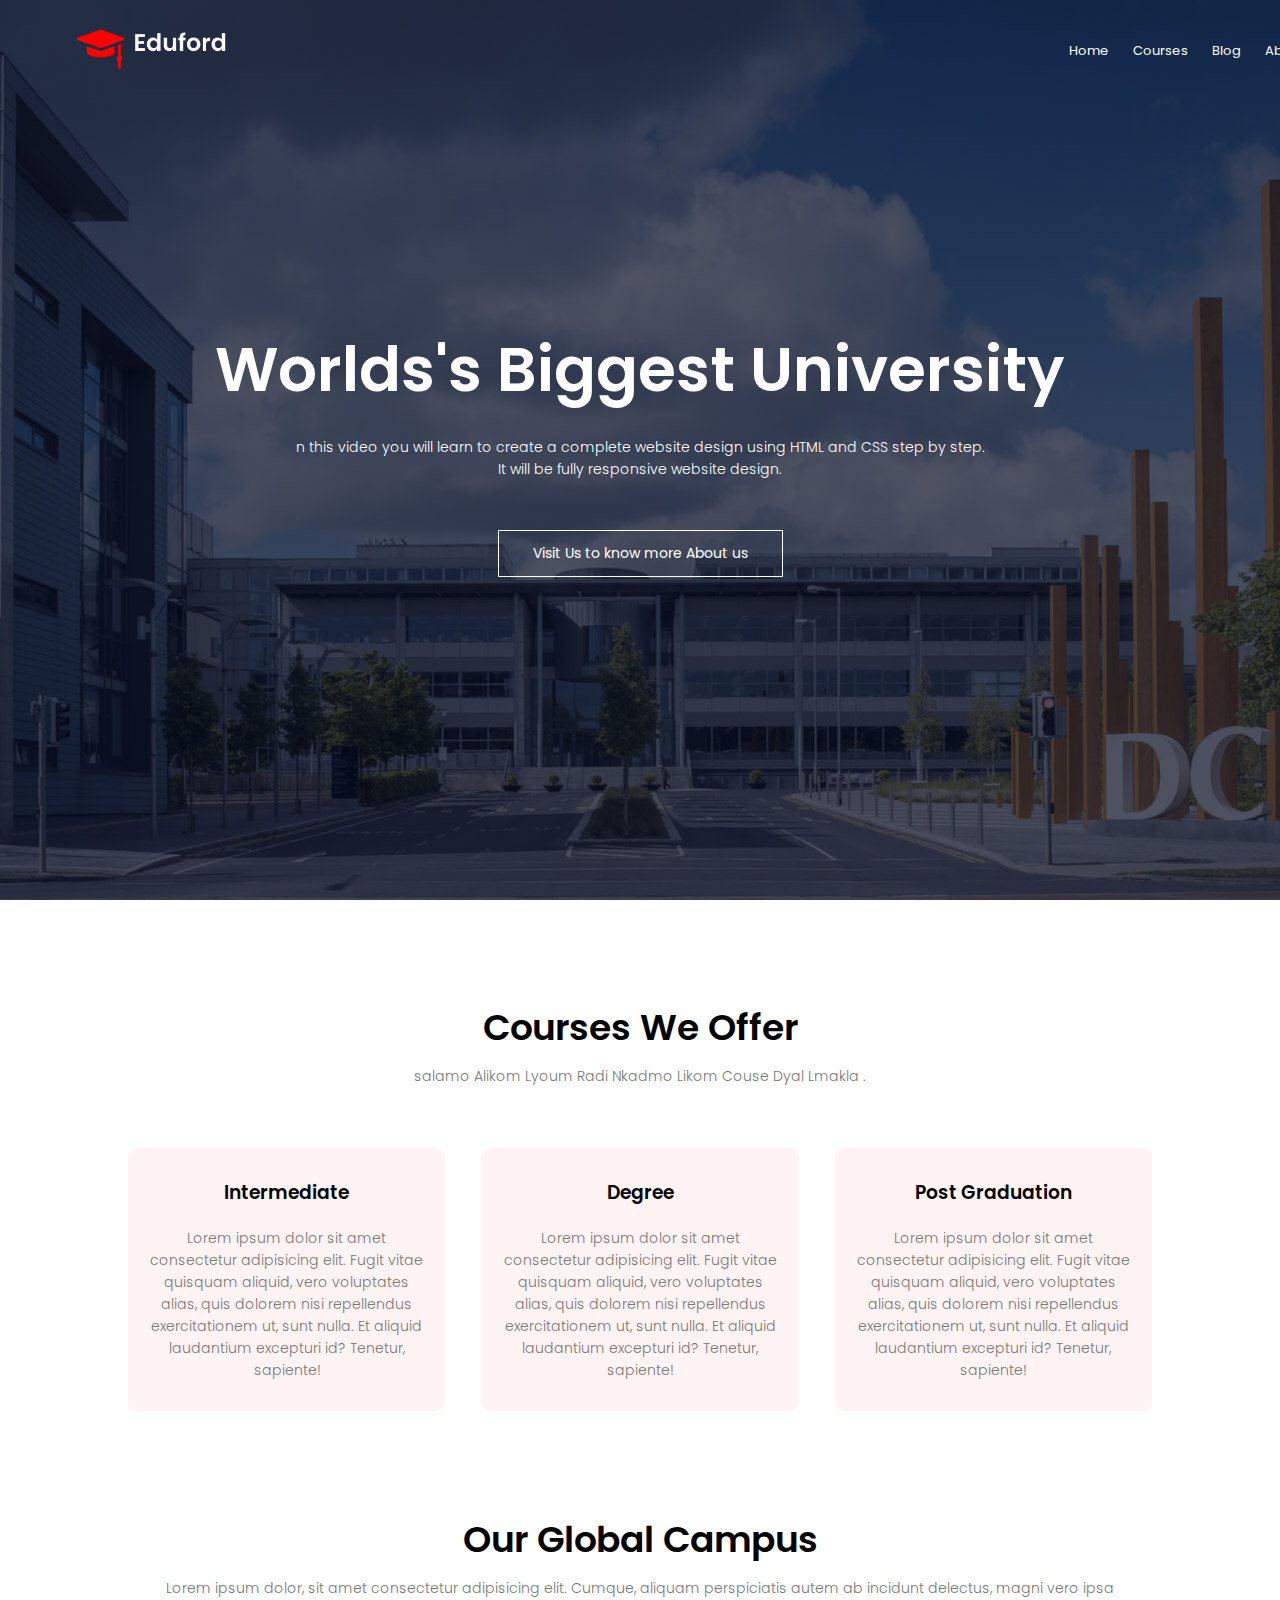
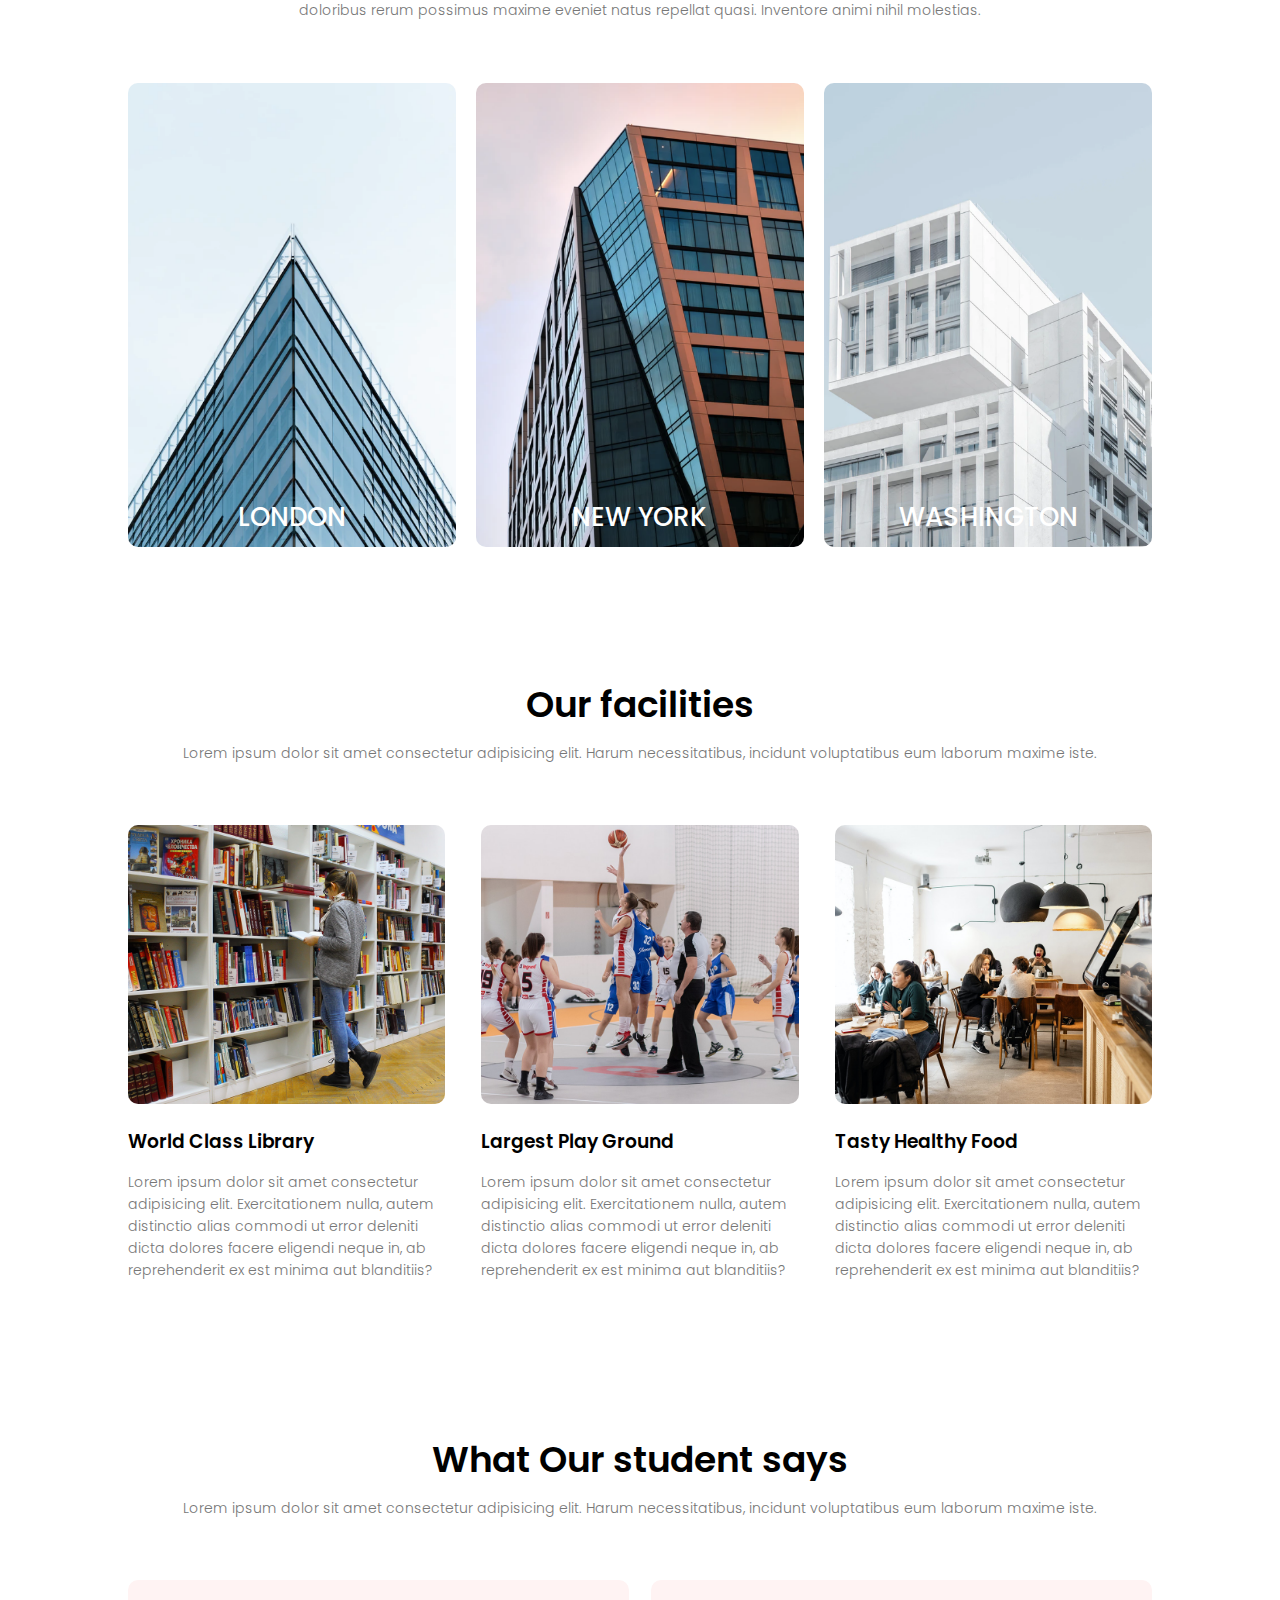
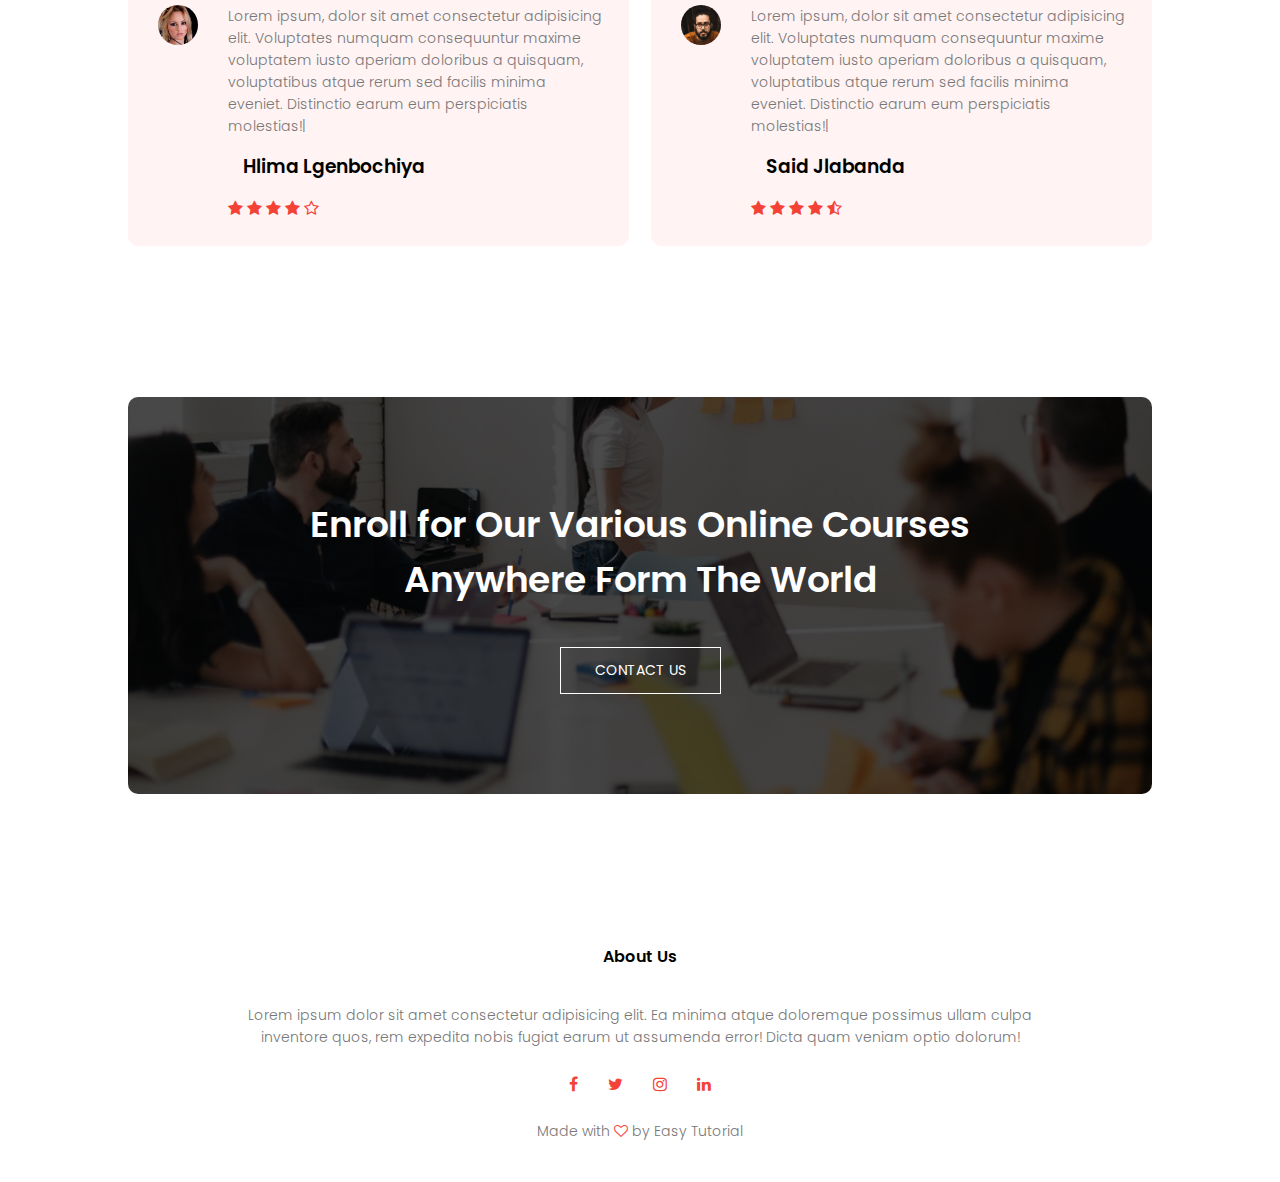
<file: index.html>
<!DOCTYPE html>
<html lang="en">

<head>
    <meta charset="UTF-8">
    <meta name="viewport" content="width=device-width, initial-scale=1.0">
    <title>Document</title>
    <link rel="stylesheet" href="style.css">
    <link rel="preconnect" href="https://fonts.googleapis.com">
    <link rel="preconnect" href="https://fonts.gstatic.com" crossorigin>
    <link
        href="https://fonts.googleapis.com/css2?family=Poppins:ital,wght@0,200;0,400;0,700;1,200;1,400;1,500&display=swap"
        rel="stylesheet">
    <link rel="stylesheet" href="https://stackpath.bootstrapcdn.com/font-awesome/4.7.0/css/font-awesome.min.css">

</head>

<body>
    <section class="header">
        <nav>
            <a href="index.html"> <img src="/eduford_img/logo.png" alt=""></a>

            <div class="nav-links">
                <ul>
                    <li> <a href="index.html">Home</a></li>
                </ul>
                <ul>
                    <li> <a href="courses.html">Courses</a></li>
                </ul>
                <ul>
                    <li> <a href="blog.html">Blog</a></li>
                </ul>
                <ul>
                    <li> <a href="about.html">About</a></li>
                </ul>
                <ul>
                    <li> <a href="Contact.html">Contact</a></li>
                </ul>

            </div>
        </nav>
        <div class="text-box">
            <h1>Worlds's Biggest University</h1>

            <p>n this video you will learn to create a complete website design using HTML and CSS step by step.<br> It
                will
                be fully responsive website design. </p>
            <a href="#" class="clik-btn">Visit Us to know more About us</a>
        </div>
    </section>
    <section class="courses">
        <h1>Courses We Offer</h1>
        <p>salamo Alikom Lyoum Radi Nkadmo Likom Couse Dyal Lmakla . </p>
        <div class="row">

            <div class="cours-col">
                <h3>Intermediate</h3>
                <p>
                    Lorem ipsum dolor sit amet consectetur adipisicing elit. Fugit vitae quisquam aliquid, vero
                    voluptates alias, quis dolorem nisi repellendus exercitationem ut, sunt nulla. Et aliquid laudantium
                    excepturi id? Tenetur, sapiente!
                </p>
            </div>
            <div class="cours-col">
                <h3>Degree</h3>
                <p>
                    Lorem ipsum dolor sit amet consectetur adipisicing elit. Fugit vitae quisquam aliquid, vero
                    voluptates alias, quis dolorem nisi repellendus exercitationem ut, sunt nulla. Et aliquid laudantium
                    excepturi id? Tenetur, sapiente!
                </p>
            </div>
            <div class="cours-col">
                <h3>Post Graduation</h3>
                <p>
                    Lorem ipsum dolor sit amet consectetur adipisicing elit. Fugit vitae quisquam aliquid, vero
                    voluptates alias, quis dolorem nisi repellendus exercitationem ut, sunt nulla. Et aliquid laudantium
                    excepturi id? Tenetur, sapiente!
                </p>
            </div>
        </div>

    </section>
    <section class="campus">
        <h1>Our Global Campus</h1>
        <p>Lorem ipsum dolor, sit amet consectetur adipisicing elit. Cumque, aliquam perspiciatis autem ab incidunt
            delectus, magni vero ipsa doloribus rerum possimus maxime eveniet natus repellat quasi. Inventore animi
            nihil molestias.
        </p>
        <div class="row">
            <div class="campus-col">
                <img src="/eduford_img/london.png" alt="">
                <div class="layer">
                    <h3>LONDON</h3>
                </div>
            </div>
            <div class="campus-col">
                <img src="/eduford_img/newyork.png" alt="">
                <div class="layer">
                    <h3>NEW YORK</h3>
                </div>
            </div>
            <div class="campus-col">
                <img src="/eduford_img/washington.png" alt="">
                <div class="layer">
                    <h3>WASHINGTON</h3>
                </div>
            </div>

        </div>

        </div>
        </div>

    </section>
    <section class="facilities">
        <h1>Our facilities</h1>
        <p>
            Lorem ipsum dolor sit amet consectetur adipisicing elit. Harum necessitatibus, incidunt voluptatibus eum
            laborum maxime iste.
        </p>
        <div class="row">
            <div class="facilities-col">
                <img src="/eduford_img/library.png" alt="">
                <h3>World Class Library</h3>
                <p>
                    Lorem ipsum dolor sit amet consectetur adipisicing elit. Exercitationem nulla, autem distinctio
                    alias commodi ut error deleniti dicta dolores facere eligendi neque in, ab reprehenderit ex est
                    minima aut blanditiis?
                </p>
            </div>
            <div class="facilities-col">
                <img src="/eduford_img/basketball.png" alt="">
                <h3>Largest Play Ground</h3>
                <p>
                    Lorem ipsum dolor sit amet consectetur adipisicing elit. Exercitationem nulla, autem distinctio
                    alias commodi ut error deleniti dicta dolores facere eligendi neque in, ab reprehenderit ex est
                    minima aut blanditiis?
                </p>
            </div>
            <div class="facilities-col">
                <img src="/eduford_img/cafeteria.png" alt="">
                <h3>Tasty Healthy Food</h3>
                <p>
                    Lorem ipsum dolor sit amet consectetur adipisicing elit. Exercitationem nulla, autem distinctio
                    alias commodi ut error deleniti dicta dolores facere eligendi neque in, ab reprehenderit ex est
                    minima aut blanditiis?
                </p>
            </div>
        </div>





    </section>
    <section class="testimonials">
        <h1>What Our student says</h1>
        <p>
            Lorem ipsum dolor sit amet consectetur adipisicing elit. Harum necessitatibus, incidunt voluptatibus eum
            laborum maxime iste.
        </p>
        <div class="row">
            <div class="testimonials-col">
                <img src="/eduford_img/user1.jpg">
                <div>
                    <p>
                        Lorem ipsum, dolor sit amet consectetur adipisicing elit. Voluptates numquam consequuntur maxime
                        voluptatem iusto aperiam doloribus a quisquam, voluptatibus atque rerum sed facilis minima
                        eveniet. Distinctio earum eum perspiciatis molestias!|
                    </p>
                    <h3>Hlima Lgenbochiya</h3>
                    <i class="fa fa-star"></i>
                    <i class="fa fa-star"></i>
                    <i class="fa fa-star"></i>
                    <i class="fa fa-star"></i>
                    <i class="fa fa-star-o"></i>

                </div>
            </div>
            <div class="testimonials-col">
                <img src="/eduford_img/user2.jpg">
                <div>
                    <p>
                        Lorem ipsum, dolor sit amet consectetur adipisicing elit. Voluptates numquam consequuntur maxime
                        voluptatem iusto aperiam doloribus a quisquam, voluptatibus atque rerum sed facilis minima
                        eveniet. Distinctio earum eum perspiciatis molestias!|
                    </p>
                    <h3>Said Jlabanda</h3>
                    <i class="fa fa-star"></i>
                    <i class="fa fa-star"></i>
                    <i class="fa fa-star"></i>
                    <i class="fa fa-star"></i>
                    <i class="fa fa-star-half-o"></i>

                </div>
            </div>
        </div>

    </section>
    <section class="cta">
        <h1>Enroll for Our Various Online Courses <br>Anywhere Form The World</h1>
        <a href="" class="clik-btn">CONTACT US</a>
    </section>
    <section class="footer">
        <h4>About Us</h4>
        <p>
            Lorem ipsum dolor sit amet consectetur adipisicing elit. Ea minima atque doloremque possimus ullam culpa <br>
            inventore quos, rem expedita nobis fugiat earum ut assumenda error! Dicta quam veniam optio dolorum!
        </p>
        <div class="icons">
            <i class="fa fa-facebook"></i>
            <i class="fa fa-twitter"></i>
            <i class="fa fa-instagram"></i>
            <i class="fa fa-linkedin"></i>
        </div>
        <p>Made with <i class="fa fa-heart-o"></i> by Easy Tutorial</p>

    </section>









</body>

</html>
</file>
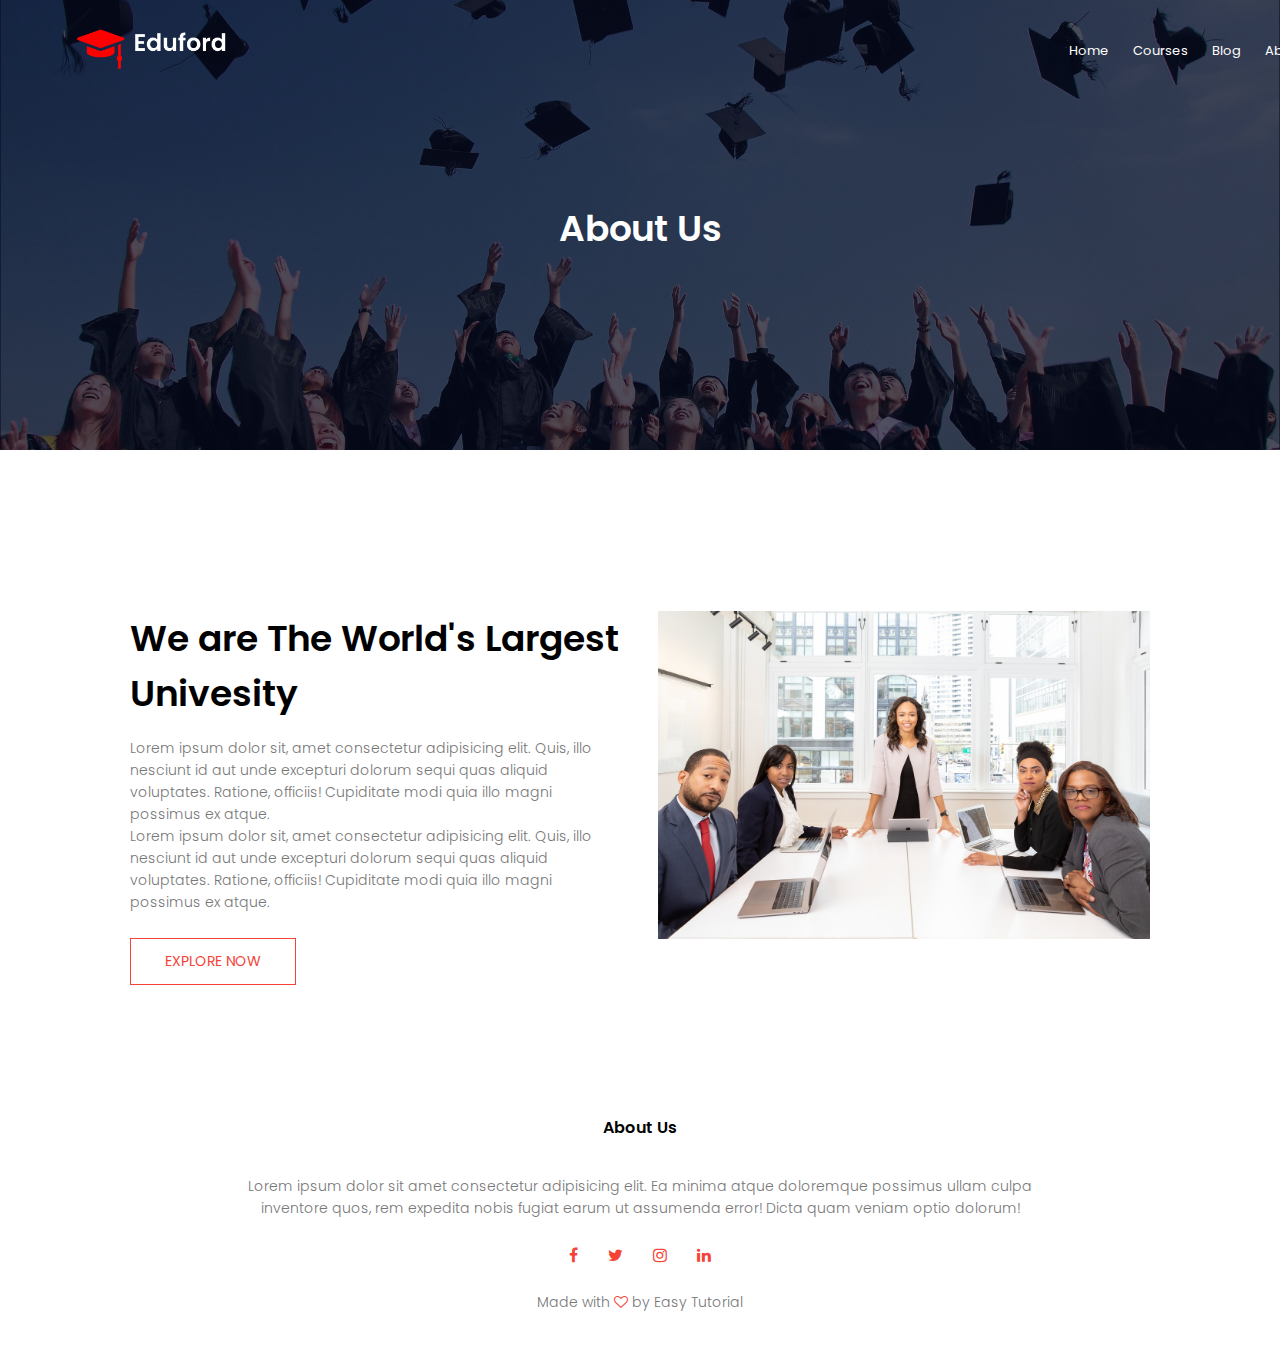
<file: about.html>
<!DOCTYPE html>
<html lang="en">

<head>
    <meta charset="UTF-8">
    <meta name="viewport" content="width=device-width, initial-scale=1.0">
    <title>Document</title>
    <link rel="stylesheet" href="style.css">
    <link rel="preconnect" href="https://fonts.googleapis.com">
    <link rel="preconnect" href="https://fonts.gstatic.com" crossorigin>
    <link
        href="https://fonts.googleapis.com/css2?family=Poppins:ital,wght@0,200;0,400;0,700;1,200;1,400;1,500&display=swap"
        rel="stylesheet">
    <link rel="stylesheet" href="https://stackpath.bootstrapcdn.com/font-awesome/4.7.0/css/font-awesome.min.css">

</head>

<body>
    <section class="sub-header">
        <nav>
            <a href="index.html"> <img src="/eduford_img/logo.png" alt=""></a>

            <div class="nav-links">
                <ul>
                    <li> <a href="index.html">Home</a></li>
                </ul>
                <ul>
                    <li> <a href="courses.html">Courses</a></li>
                </ul>
                <ul>
                    <li> <a href="blog.html">Blog</a></li>
                </ul>
                <ul>
                    <li> <a href="about.html">About</a></li>
                </ul>
                <ul>
                    <li> <a href="Contact.html">Contact</a></li>
                </ul>

            </div>
        </nav>
        <h1>About Us</h1>
    </section>
    <section class="about-us">
        <div class="row">
            <div class="about-col">
                <h1>We are The World's Largest Univesity</h1>
                <p>
                    Lorem ipsum dolor sit, amet consectetur adipisicing elit. Quis, illo nesciunt id aut unde excepturi
                    dolorum sequi quas aliquid voluptates. Ratione, officiis! Cupiditate modi quia illo magni possimus
                    ex atque.<br>Lorem ipsum dolor sit, amet consectetur adipisicing elit. Quis, illo nesciunt id aut unde excepturi
                    dolorum sequi quas aliquid voluptates. Ratione, officiis! Cupiditate modi quia illo magni possimus
                    ex atque.
                </p>
                <a href="#" class="clik-btn anm-btn">EXPLORE NOW</a>
            </div>
            <div class="about-col">
                <img src="/eduford_img/about.jpg" alt="">
            </div>
        </div>
    </section>
    <section class="footer">
        <h4>About Us</h4>
        <p>
            Lorem ipsum dolor sit amet consectetur adipisicing elit. Ea minima atque doloremque possimus ullam culpa
            <br>
            inventore quos, rem expedita nobis fugiat earum ut assumenda error! Dicta quam veniam optio dolorum!
        </p>
        <div class="icons">
            <i class="fa fa-facebook"></i>
            <i class="fa fa-twitter"></i>
            <i class="fa fa-instagram"></i>
            <i class="fa fa-linkedin"></i>
        </div>
        <p>Made with <i class="fa fa-heart-o"></i> by Easy Tutorial</p>

    </section>









</body>

</html>
</file>
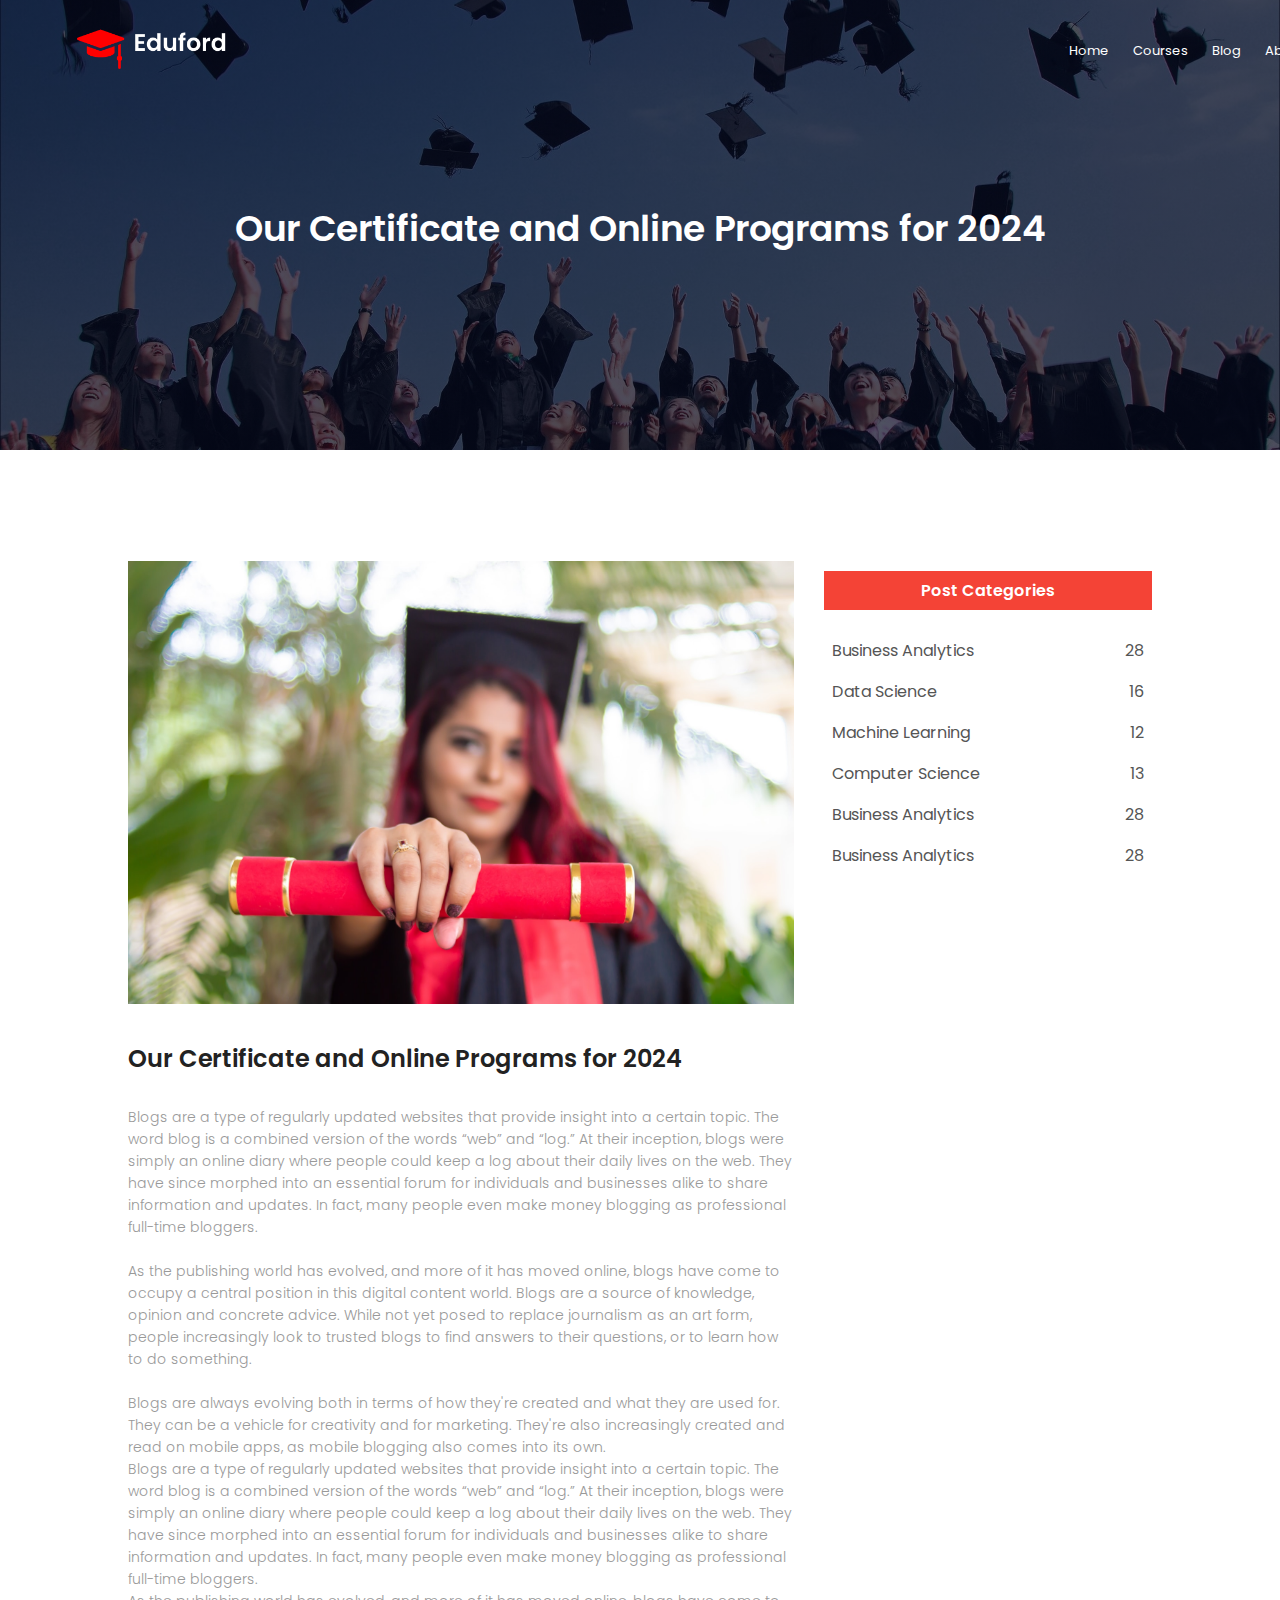
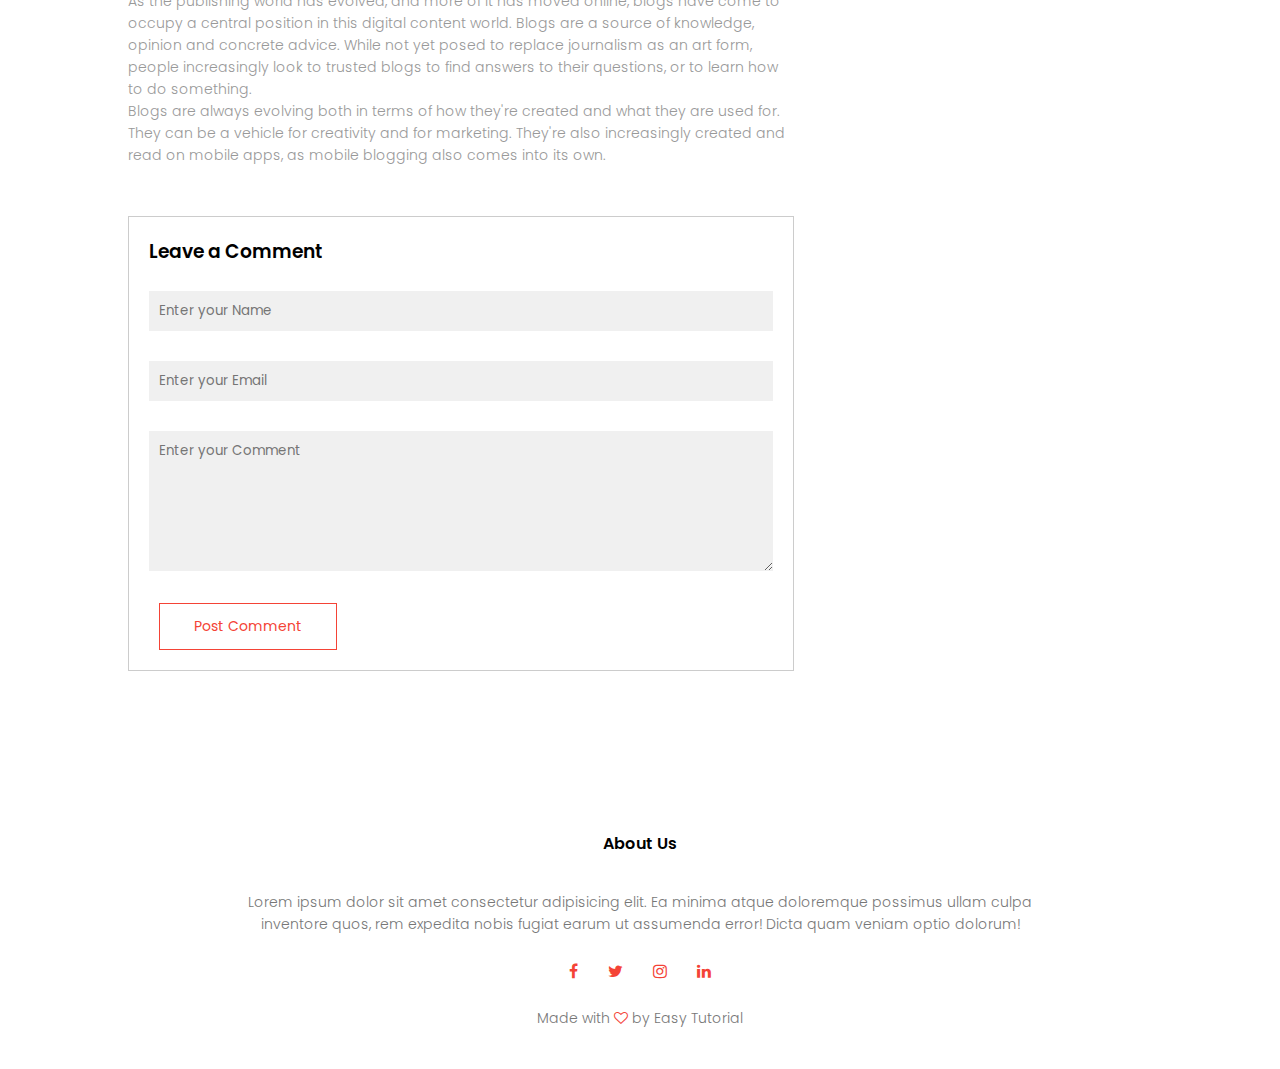
<file: blog.html>
<!DOCTYPE html>
<html lang="en">

<head>
    <meta charset="UTF-8">
    <meta name="viewport" content="width=device-width, initial-scale=1.0">
    <title>Document</title>
    <link rel="stylesheet" href="style.css">
    <link rel="preconnect" href="https://fonts.googleapis.com">
    <link rel="preconnect" href="https://fonts.gstatic.com" crossorigin>
    <link
        href="https://fonts.googleapis.com/css2?family=Poppins:ital,wght@0,200;0,400;0,700;1,200;1,400;1,500&display=swap"
        rel="stylesheet">
    <link rel="stylesheet" href="https://stackpath.bootstrapcdn.com/font-awesome/4.7.0/css/font-awesome.min.css">

</head>

<body>
    <section class="sub-header">
        <nav>
            <a href="index.html"> <img src="/eduford_img/logo.png" alt=""></a>

            <div class="nav-links">
                <ul>
                    <li> <a href="index.html">Home</a></li>
                </ul>
                <ul>
                    <li> <a href="courses.html">Courses</a></li>
                </ul>
                <ul>
                    <li> <a href="blog.html">Blog</a></li>
                </ul>
                <ul>
                    <li> <a href="about.html">About</a></li>
                </ul>
                <ul>
                    <li> <a href="Contact.html">Contact</a></li>
                </ul>

            </div>
        </nav>
        <h1>Our Certificate and Online Programs for 2024</h1>
    </section>
    <section class="blog-content">
        <div class="row">
            <div class="blog-left">
            <img src="/eduford_img/certificate.jpg">
            <h2>Our Certificate and Online Programs for 2024</h2>
            <p>Blogs are a type of regularly updated websites that provide insight into a certain topic. The word blog
                is a combined version of the words “web” and “log.” At their inception, blogs were simply an online
                diary where people could keep a log about their daily lives on the web. They have since morphed into an
                essential forum for individuals and businesses alike to share information and updates. In fact, many
                people even make money blogging as professional full-time bloggers. <br>
                <br>

                As the publishing world has evolved, and more of it has moved online, blogs have come to occupy a
                central position in this digital content world. Blogs are a source of knowledge, opinion and concrete
                advice. While not yet posed to replace journalism as an art form, people increasingly look to trusted
                blogs to find answers to their questions, or to learn how to do something. <br>
                <br>

                Blogs are always evolving both in terms of how they're created and what they are used for. They can be a
                vehicle for creativity and for marketing. They're also increasingly created and read on mobile apps, as
                mobile blogging also comes into its own. <br>
            </p>
            <p>Blogs are a type of regularly updated websites that provide insight into a certain topic. The word blog
                is a combined version of the words “web” and “log.” At their inception, blogs were simply an online
                diary where people could keep a log about their daily lives on the web. They have since morphed into an
                essential forum for individuals and businesses alike to share information and updates. In fact, many
                people even make money blogging as professional full-time bloggers.
                <br>

                As the publishing world has evolved, and more of it has moved online, blogs have come to occupy a
                central position in this digital content world. Blogs are a source of knowledge, opinion and concrete
                advice. While not yet posed to replace journalism as an art form, people increasingly look to trusted
                blogs to find answers to their questions, or to learn how to do something.
                <br>

                Blogs are always evolving both in terms of how they're created and what they are used for. They can be a
                vehicle for creativity and for marketing. They're also increasingly created and read on mobile apps, as
                mobile blogging also comes into its own.
            </p>
            <div class="comment-box">
                <h3>Leave a Comment</h3>
                <form class="comment-form">
                    <input type="text" placeholder="Enter your Name">
                    <input type="email" placeholder="Enter your Email">
                    <textarea  rows="6" placeholder="Enter your Comment"></textarea>
                    <button type="submit" class="clik-btn anm-btn">Post Comment</button>
                </form>
            </div>
        </div>
        <div class="blog-right">
            <h3>Post Categories</h3>
            <div>
                <span>Business Analytics</span>
                <span>28</span>
            </div>
            <div>
                <span>Data Science</span>
                <span>16</span>
            </div><div>
                <span>Machine Learning</span>
                <span>12</span>
            </div><div>
                <span>Computer Science</span>
                <span>13</span>
            </div><div>
                <span>Business Analytics</span>
                <span>28</span>
            </div><div>
                <span>Business Analytics</span>
                <span>28</span>
            </div>
        </div>
        </div>
        

    </section>


    <section class="footer">
        <h4>About Us</h4>
        <p>
            Lorem ipsum dolor sit amet consectetur adipisicing elit. Ea minima atque doloremque possimus ullam culpa
            <br>
            inventore quos, rem expedita nobis fugiat earum ut assumenda error! Dicta quam veniam optio dolorum!
        </p>
        <div class="icons">
            <i class="fa fa-facebook"></i>
            <i class="fa fa-twitter"></i>
            <i class="fa fa-instagram"></i>
            <i class="fa fa-linkedin"></i>
        </div>
        <p>Made with <i class="fa fa-heart-o"></i> by Easy Tutorial</p>

    </section>










</body>

</html>
</file>
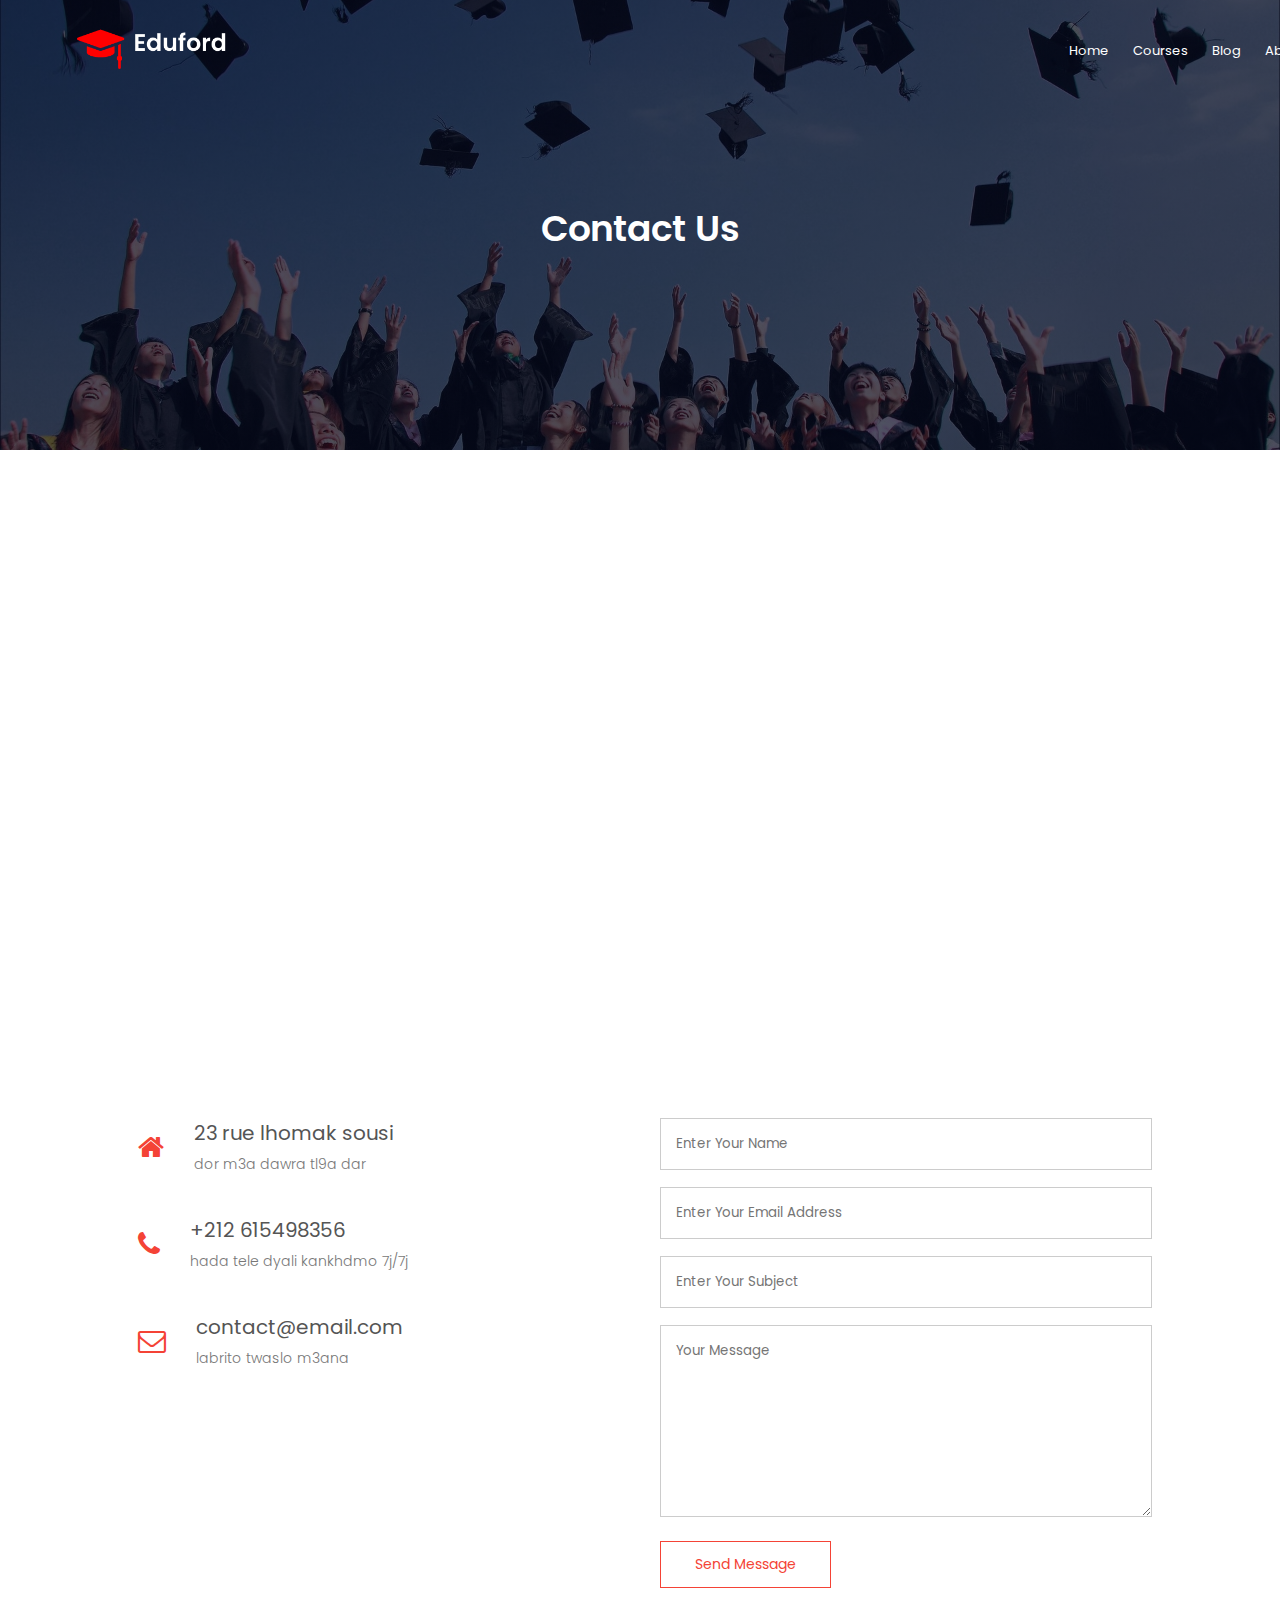
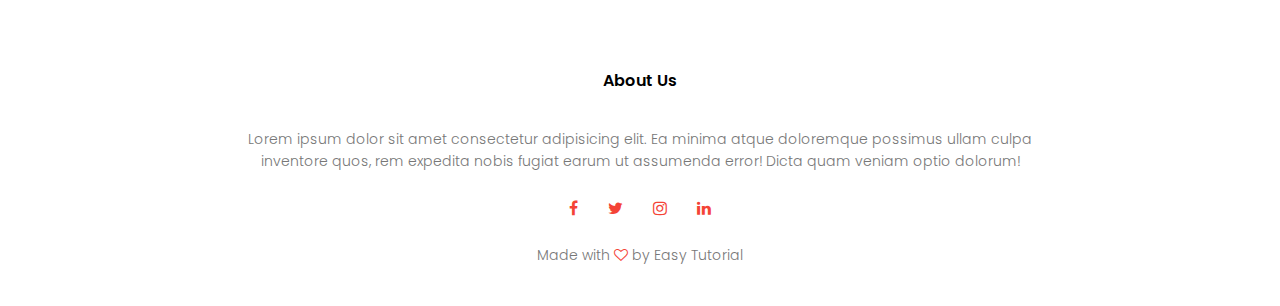
<file: Contact.html>
<!DOCTYPE html>
<html lang="en">

<head>
    <meta charset="UTF-8">
    <meta name="viewport" content="width=device-width, initial-scale=1.0">
    <title>Document</title>
    <link rel="stylesheet" href="style.css">
    <link rel="preconnect" href="https://fonts.googleapis.com">
    <link rel="preconnect" href="https://fonts.gstatic.com" crossorigin>
    <link
        href="https://fonts.googleapis.com/css2?family=Poppins:ital,wght@0,200;0,400;0,700;1,200;1,400;1,500&display=swap"
        rel="stylesheet">
    <link rel="stylesheet" href="https://stackpath.bootstrapcdn.com/font-awesome/4.7.0/css/font-awesome.min.css">

</head>

<body>
    <section class="sub-header">
        <nav>
            <a href="index.html"> <img src="/eduford_img/logo.png" alt=""></a>

            <div class="nav-links">
                <ul>
                    <li> <a href="index.html">Home</a></li>
                </ul>
                <ul>
                    <li> <a href="courses.html">Courses</a></li>
                </ul>
                <ul>
                    <li> <a href="blog.html">Blog</a></li>
                </ul>
                <ul>
                    <li> <a href="about.html">About</a></li>
                </ul>
                <ul>
                    <li> <a href="Contact.html">Contact</a></li>
                </ul>

            </div>
        </nav>
        <h1>Contact Us</h1>
    </section>
    <section class="location">
        <iframe
            src="https://www.google.com/maps/embed?pb=!1m18!1m12!1m3!1d3373.7199089083206!2d-9.2428185!3d32.2656175!2m3!1f0!2f0!3f0!3m2!1i1024!2i768!4f13.1!3m3!1m2!1s0xdac26e80e6eda63%3A0xf6aa85ba0866b4e6!2sSouk%20Nsa!5e0!3m2!1sen!2sma!4v1702218140318!5m2!1sen!2sma"
            width="600" height="450" style="border:0;" allowfullscreen="" loading="lazy"
            referrerpolicy="no-referrer-when-downgrade"></iframe>
    </section>
    <section class="contact-us">
        <div class="row">
            <div class="contact-col">
               <div>
                <i class="fa fa-home"></i>
                <span>
                    <h5>23 rue lhomak sousi</h5>
                    <p>dor m3a dawra tl9a dar</p>
                </span>
               </div>
               <div>
                <i class="fa fa-phone"></i>
                <span>
                    <h5>+212 615498356</h5>
                    <p>hada tele dyali kankhdmo 7j/7j</p>
                </span>
               </div>
               <div>
                <i class="fa fa-envelope-o"></i>
                <span>
                    <h5>contact@email.com</h5>
                    <p>labrito twaslo m3ana</p>
                </span>
               </div> 
            </div>
            <div class="contact-col">
                <form action="">
                    <input type="text" placeholder="Enter Your Name" required>
                    <input type="text" placeholder="Enter Your Email Address" required>
                    <input type="text" placeholder="Enter Your Subject" required>
                    <textarea  rows="8" placeholder="Your Message" required></textarea>
                    <button type="submit" class="clik-btn anm-btn">Send Message</button>
                    
                </form>
            </div>
        </div>
    </section>
    <section class="footer">
        <h4>About Us</h4>
        <p>
            Lorem ipsum dolor sit amet consectetur adipisicing elit. Ea minima atque doloremque possimus ullam culpa
            <br>
            inventore quos, rem expedita nobis fugiat earum ut assumenda error! Dicta quam veniam optio dolorum!
        </p>
        <div class="icons">
            <i class="fa fa-facebook"></i>
            <i class="fa fa-twitter"></i>
            <i class="fa fa-instagram"></i>
            <i class="fa fa-linkedin"></i>
        </div>
        <p>Made with <i class="fa fa-heart-o"></i> by Easy Tutorial</p>

    </section>









</body>

</html>
</file>
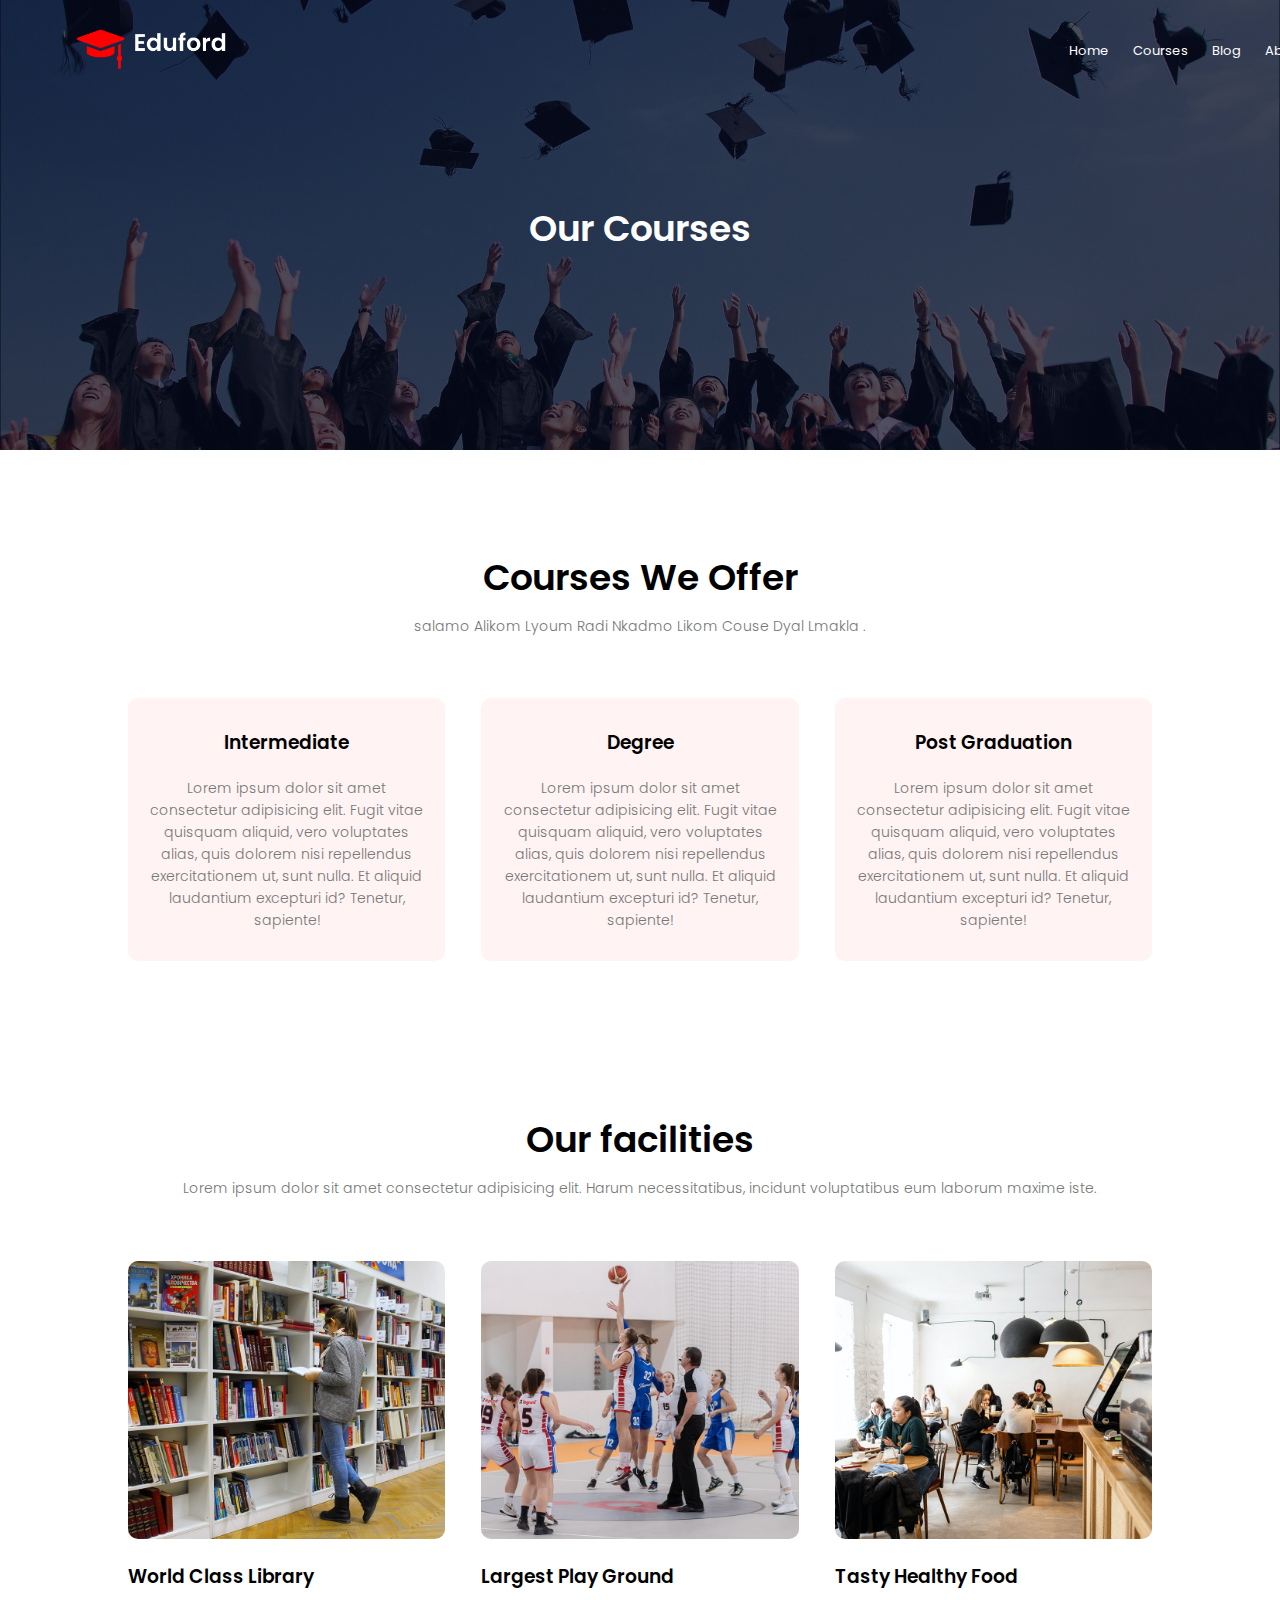
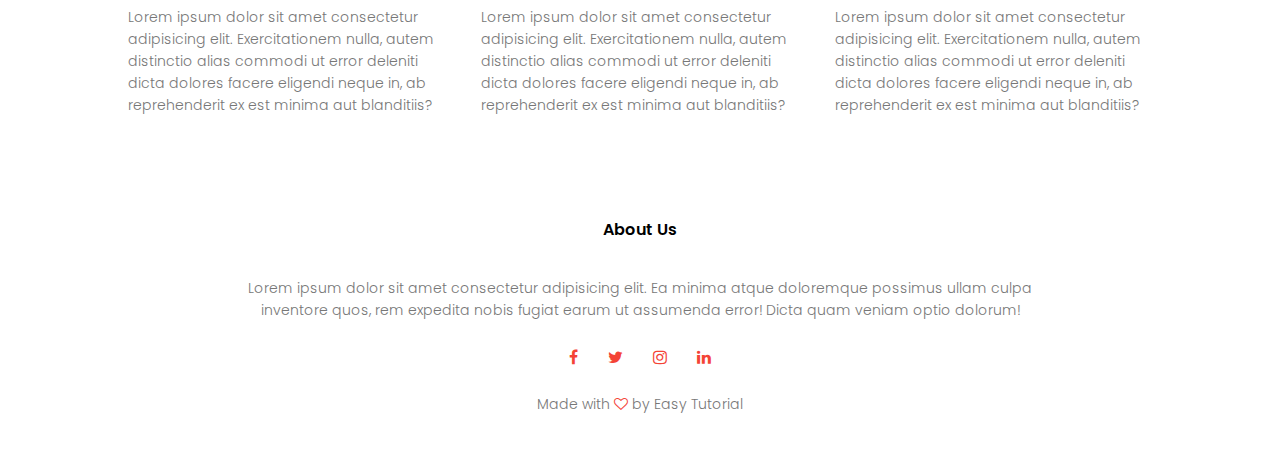
<file: courses.html>
<!DOCTYPE html>
<html lang="en">

<head>
    <meta charset="UTF-8">
    <meta name="viewport" content="width=device-width, initial-scale=1.0">
    <title>Document</title>
    <link rel="stylesheet" href="style.css">
    <link rel="preconnect" href="https://fonts.googleapis.com">
    <link rel="preconnect" href="https://fonts.gstatic.com" crossorigin>
    <link
        href="https://fonts.googleapis.com/css2?family=Poppins:ital,wght@0,200;0,400;0,700;1,200;1,400;1,500&display=swap"
        rel="stylesheet">
    <link rel="stylesheet" href="https://stackpath.bootstrapcdn.com/font-awesome/4.7.0/css/font-awesome.min.css">

</head>

<body>
    <section class="sub-header">
        <nav>
            <a href="index.html"> <img src="/eduford_img/logo.png" alt=""></a>

            <div class="nav-links">
                <ul>
                    <li> <a href="index.html">Home</a></li>
                </ul>
                <ul>
                    <li> <a href="courses.html">Courses</a></li>
                </ul>
                <ul>
                    <li> <a href="blog.html">Blog</a></li>
                </ul>
                <ul>
                    <li> <a href="about.html">About</a></li>
                </ul>
                <ul>
                    <li> <a href="Contact.html">Contact</a></li>
                </ul>

            </div>
        </nav>
        <h1>Our Courses</h1>
    </section>
    <section class="courses">
        <h1>Courses We Offer</h1>
        <p>salamo Alikom Lyoum Radi Nkadmo Likom Couse Dyal Lmakla . </p>
        <div class="row">

            <div class="cours-col">
                <h3>Intermediate</h3>
                <p>
                    Lorem ipsum dolor sit amet consectetur adipisicing elit. Fugit vitae quisquam aliquid, vero
                    voluptates alias, quis dolorem nisi repellendus exercitationem ut, sunt nulla. Et aliquid laudantium
                    excepturi id? Tenetur, sapiente!
                </p>
            </div>
            <div class="cours-col">
                <h3>Degree</h3>
                <p>
                    Lorem ipsum dolor sit amet consectetur adipisicing elit. Fugit vitae quisquam aliquid, vero
                    voluptates alias, quis dolorem nisi repellendus exercitationem ut, sunt nulla. Et aliquid laudantium
                    excepturi id? Tenetur, sapiente!
                </p>
            </div>
            <div class="cours-col">
                <h3>Post Graduation</h3>
                <p>
                    Lorem ipsum dolor sit amet consectetur adipisicing elit. Fugit vitae quisquam aliquid, vero
                    voluptates alias, quis dolorem nisi repellendus exercitationem ut, sunt nulla. Et aliquid laudantium
                    excepturi id? Tenetur, sapiente!
                </p>
            </div>
        </div>

    </section>
    <section class="facilities">
        <h1>Our facilities</h1>
        <p>
            Lorem ipsum dolor sit amet consectetur adipisicing elit. Harum necessitatibus, incidunt voluptatibus eum
            laborum maxime iste.
        </p>
        <div class="row">
            <div class="facilities-col">
                <img src="/eduford_img/library.png" alt="">
                <h3>World Class Library</h3>
                <p>
                    Lorem ipsum dolor sit amet consectetur adipisicing elit. Exercitationem nulla, autem distinctio
                    alias commodi ut error deleniti dicta dolores facere eligendi neque in, ab reprehenderit ex est
                    minima aut blanditiis?
                </p>
            </div>
            <div class="facilities-col">
                <img src="/eduford_img/basketball.png" alt="">
                <h3>Largest Play Ground</h3>
                <p>
                    Lorem ipsum dolor sit amet consectetur adipisicing elit. Exercitationem nulla, autem distinctio
                    alias commodi ut error deleniti dicta dolores facere eligendi neque in, ab reprehenderit ex est
                    minima aut blanditiis?
                </p>
            </div>
            <div class="facilities-col">
                <img src="/eduford_img/cafeteria.png" alt="">
                <h3>Tasty Healthy Food</h3>
                <p>
                    Lorem ipsum dolor sit amet consectetur adipisicing elit. Exercitationem nulla, autem distinctio
                    alias commodi ut error deleniti dicta dolores facere eligendi neque in, ab reprehenderit ex est
                    minima aut blanditiis?
                </p>
            </div>
        </div>





    </section>

    
    <section class="footer">
        <h4>About Us</h4>
        <p>
            Lorem ipsum dolor sit amet consectetur adipisicing elit. Ea minima atque doloremque possimus ullam culpa
            <br>
            inventore quos, rem expedita nobis fugiat earum ut assumenda error! Dicta quam veniam optio dolorum!
        </p>
        <div class="icons">
            <i class="fa fa-facebook"></i>
            <i class="fa fa-twitter"></i>
            <i class="fa fa-instagram"></i>
            <i class="fa fa-linkedin"></i>
        </div>
        <p>Made with <i class="fa fa-heart-o"></i> by Easy Tutorial</p>

    </section>










</body>

</html>
</file>
<file: style.css>
* {
    margin: 0px;
    padding: 0px;
    font-family: 'Poppins', sans-serif;
}

.header {
    min-height: 100vh;
    width: 100%;
    background-image: linear-gradient(rgba(4, 9, 30, 0.7), rgba(4, 9, 30, 0.7)), url(eduford_img/banner.png);
    background-position: center;
    background-size: cover;
    position: relative;
}

nav {
    display: flex;
    padding: 2% 6%;
    justify-content: space-between;
    align-items: center;
}

nav img {
    width: 150px;

}

.nav-links {
    flex: 1;
    text-align: right;
}

.nav-links ul li {
    list-style: none;
    display: inline;
    padding: 8px 12px;
    position: relative;
    left: 85%;
    float: left;
}

.nav-links ul li a {
    color: #fff;
    text-decoration: none;
    font-size: 13px;

}

.nav-links ul li::after {
    content: '';
    width: 0%;
    height: 2px;
    background: #f44336;
    display: block;
    margin: auto;
    transition: 0.5s;
}

.nav-links ul li:hover::after {
    width: 100%;
}

.text-box {
    width: 90%;
    color: #fff;
    position: absolute;
    top: 50%;
    left: 50%;
    transform: translate(-50%, -50%);
    text-align: center;
}

.text-box h1 {
    font-size: 62px;
}

.text-box p {
    margin: 10px 0px 40px;
    font-size: 14px;
    color: #fff;
}

.clik-btn {
    display: inline-block;
    text-decoration: none;
    color: #fff;
    border: 1px solid #fff;
    padding: 12px 34px;
    font-size: 14px;
    background: transparent;
    position: relative;
    cursor: pointer;
    transition: 1s;
}

.clik-btn:hover {
    border: solid 1px #f44336;
    background-color: #f44336;
}

.courses {
    width: 80%;
    margin: auto;
    text-align: center;
    padding-top: 100px;

}

h1 {
    font-size: 36px;
    font-weight: 600;
}

p {
    color: #777;
    font-size: 14px;
    font-weight: 300;
    line-height: 22px;
    padding: 10px;
}

.row {
    margin-top: 5%;
    display: flex;
    justify-content: space-between;
}
.cours-col{
    flex-basis: 31%;
    background: #fff3f3;
    border-radius: 10px;
    margin-bottom: 5%;
    padding: 20px 12px;
    box-sizing: border-box;
}
h3 {
    text-align: center;
    font-weight: 600;
    margin: 10px 0;
}
.cours-col:hover {
    box-shadow: 0 0 20px 0px rgba(0,0,0,0.2) ;
}
.campus{
    width: 80%;
    text-align: center;
    padding-top: 50px;
    margin: auto;
    
}

.campus-col {
    flex-basis: 32%;
    border-radius: 10px;
    margin-bottom: 30px;
    position: relative;
    overflow: hidden;
}
.campus-col img {
    width: 100%;
    display: block;
    
}

.layer {
    background: transparent;
    height: 100%;
    width:100%;
    position: absolute;
    top: 0;
    left: 0;
    transition: 0.5s;
    
}
.layer:hover{
    background: rgba(226, 0, 0, 0.7);
    
}
.layer h3{
    width: 100%;
    font-weight: 500;
    color: #fff;
    font-size: 26px;
    bottom: 0;
    left: 50%;
    transform: translate(-50%);
    position:absolute;
    transition: 0.5s;
}
.layer:hover h3 {
    bottom: 49%;
    opacity: 1;
}

.facilities {
    margin: auto;
    text-align: center;
    padding-top: 100px;
    width: 80%;
}
.facilities-col {
    flex-basis: 31%;
    border-radius: 10px;
    margin-bottom: 5%;
    text-align: left;
}

.facilities-col img {
    width: 100%;
    border-radius: 10px;
}

.facilities-col p{
    padding: 0;
}

.facilities-col h3 {
    margin-top: 16px;
    margin-bottom: 15px;
    text-align: left;
}

.testimonials {
    width: 80%;
    margin: auto;
    padding-top: 100px;
    text-align: center;
}

.testimonials-col {
    flex-basis: 44%;
    border-radius: 10px;
    margin-bottom: 5%;
    text-align: left;
    background: #fff3f3;
    padding: 25px;
    cursor: pointer;
    display: flex;
}

.testimonials-col img {
    height: 40px;
    margin-left:5px;
    margin-right: 30px;
    border-radius: 50%;
}

.testimonials-col p {
    padding: 0;
}

.testimonials-col h3 {
    margin: 15px;
    text-align: left;
}

.testimonials-col .fa{
    color: #f44336;
}

.cta {
    margin: 100px auto;
    width: 80%;
    background-image: linear-gradient(rgba(0,0,0,0.7),rgba(0,0,0,0.7)),url(/eduford_img/banner2.jpg);
    background-position: center;
    background-size: cover;
    border-radius: 10px;
    text-align: center;
    padding: 100px 0;
}

.cta h1 {
    color: #fff;
    margin-bottom: 40px;
    padding: 0;
}

.footer{
    width: 100%;
    text-align: center;
    padding: 30px 0;
}
.footer h4{
    margin-bottom: 25px;
    margin-top: 20px;
    font-weight: 600;
}

.icons .fa {
    color: #f44336;
    margin: 0 13px;
    cursor: pointer;
    padding: 18px 0;
}

.fa-heart-o {
    color: #f44336;
}

/* About Page */
.sub-header{
    height: 50vh;
    width: 100%;
    background-image: linear-gradient(rgba(4,9,30,0.7),rgba(4,9,30,0.7)),url(/eduford_img/background.jpg);
    background-position: center;
    background-size: cover;
    text-align: center;
    color: #fff;
}
.sub-header h1 {
    margin-top: 100px;
}
.about-us{
    width: 80%;
    margin: auto;
    padding-top: 80px;
    padding-bottom: 50px;

}

.about-col {
    flex-basis: 48%;
    padding: 30px 2px;
}

.about-col img {
    width: 100%;
}

.about-col h1 {
    padding-top: 0;
}

.about-col p {
    padding: 16px 0 25px;
}

.anm-btn{
    border: 1px solid #f44336;
    background: transparent;
    color: #f44336;
}

.anm-btn:hover{
    color: #fff;
}

.blog-content{
    width: 80%;
    margin: auto;
    padding: 60px 0;
}
.blog-left{
    flex-basis: 65%;
}

.blog-left img {
    width: 100%;
}

.blog-left h2 {
    color: #222;
    font-weight: 600;
    margin: 30px 0;
}
.blog-left p {
    
    color: #999;
    padding: 0;
}

.blog-right {
    flex-basis: 32%;
    
}

.blog-right h3 {
    background: #f44336;
    color: #fff;
    padding: 7px 0;
    font-size: 16px;
    margin-bottom: 20px;
}

.blog-right div {
    display: flex;
    align-items: center;
    justify-content: space-between;
    color: #555;
    padding: 8px;
    box-sizing: border-box;
}

.comment-box {
    border: 1px solid #ccc;
    margin: 50px 0;
    padding: 10px 20px;
}

.comment-box h3 {
    text-align: left;
}

.comment-form input , .comment-form textarea {
    width: 100%;
    padding:10px;
    margin: 15px 0;
    box-sizing: border-box;
    border: none;
    outline: none;
    background: #f0f0f0;
}

.comment-form button {
    margin: 10px;
}

.location {
    width: 80%;
    margin: auto;
    padding: 80px 0;
}
.location iframe {
    width: 100%;
}

.contact-us {
    width: 80%;
    margin: auto;
}

.contact-col {
    flex-basis: 48%;
    margin-bottom: 30px;
}
.contact-col div {
    display: flex;
    align-items: center;
    margin-bottom: 40px;
}

.contact-col div .fa {
    font-size: 28px;
    color: #f44336;
    margin: 10px;
    margin-right: 30px;
}

.contact-col div p {
    padding: 0;
}

.contact-col div h5 {
    font-size: 20px;
    margin-bottom: 5px;
    color:#555;
    font-weight: 400;
}

.contact-col input , .contact-col textarea {
    width: 100%;
    padding: 15px;
    margin-bottom: 17px;
    outline: none;
    border: 1px solid #ccc;
    box-sizing: border-box;
}
</file>
